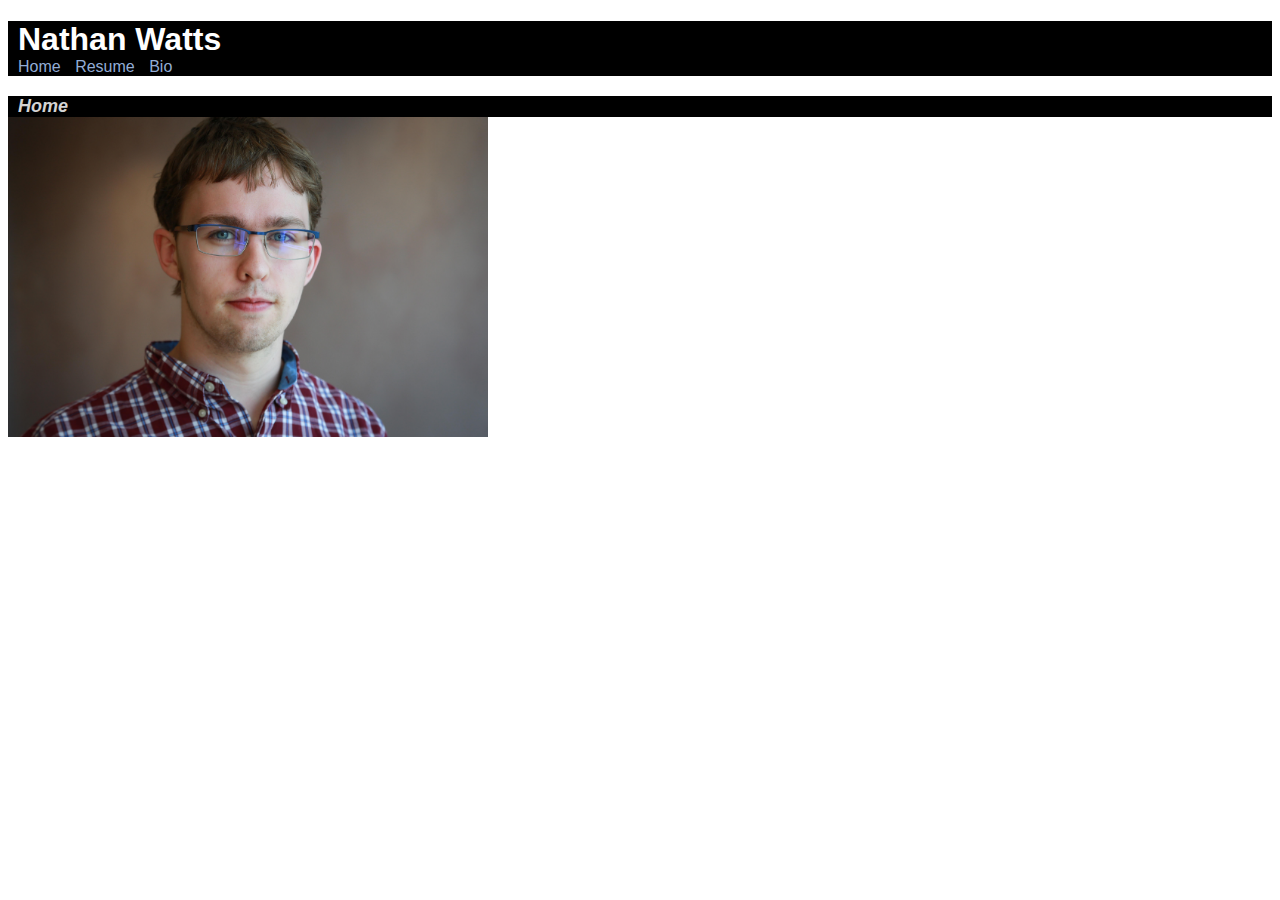
<file: index.html>
<!DOCTYPE html>
<html lang="en">

<head>

<title>
Home - Nathan Watts
</title>

<meta charset="UTF-8"/>

<link href="style.css" rel="stylesheet"/>
</head>

<body>
<h1>
Nathan Watts
</h1>
<div id="links">
<a href="http://nyrt.github.io/index.html">Home</a>
<a href="http://nyrt.github.io/resume.html">Resume</a>
<a href="http://nyrt.github.io/bio.html">Bio</a>
</div>
<h2>
Home
</h2>
<img src="headshot.jpg" alt="Headshot taken for Ab Initio ID card" id="headshot"/>


</body>
</html>
</file>
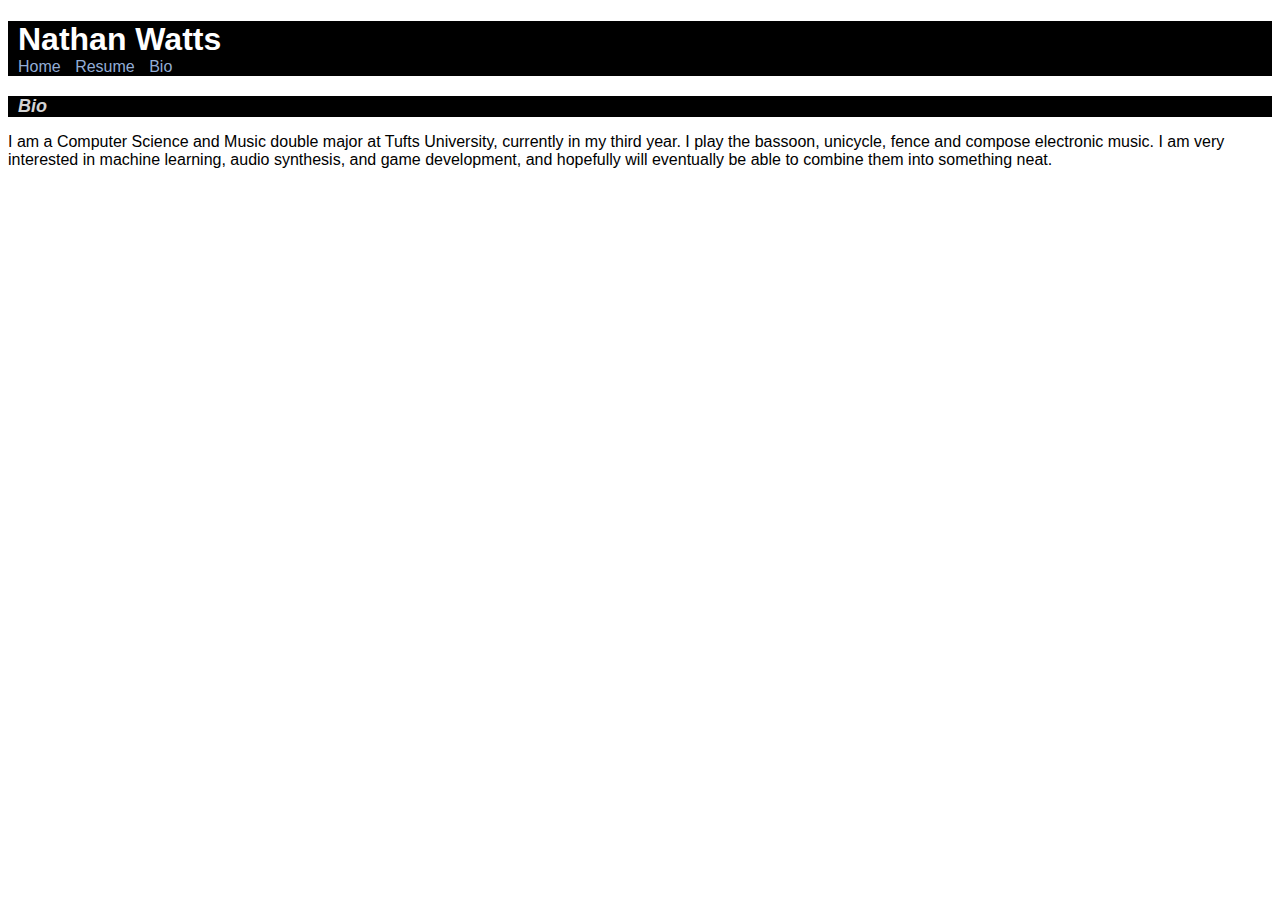
<file: bio.html>
<!DOCTYPE html>
<html lang="en">

<head>

<title>
Bio - Nathan Watts
</title>

<meta charset="UTF-8"/>

<link href="style.css" rel="stylesheet"/>
</head>

<body>
<h1>
Nathan Watts
</h1>
<div id="links">
<a href="http://nyrt.github.io/index.html">Home</a>
<a href="http://nyrt.github.io/resume.html">Resume</a>
<a href="http://nyrt.github.io/bio.html">Bio</a>
</div>
<h2>
Bio
</h2>

<p>
I am a Computer Science and Music double major at Tufts University, currently in my third year. I play the bassoon, unicycle, fence and compose electronic music. I am very interested in machine learning, audio synthesis, and game development, and hopefully will eventually be able to combine them into something neat.
</p>


</body>
</html>
</file>
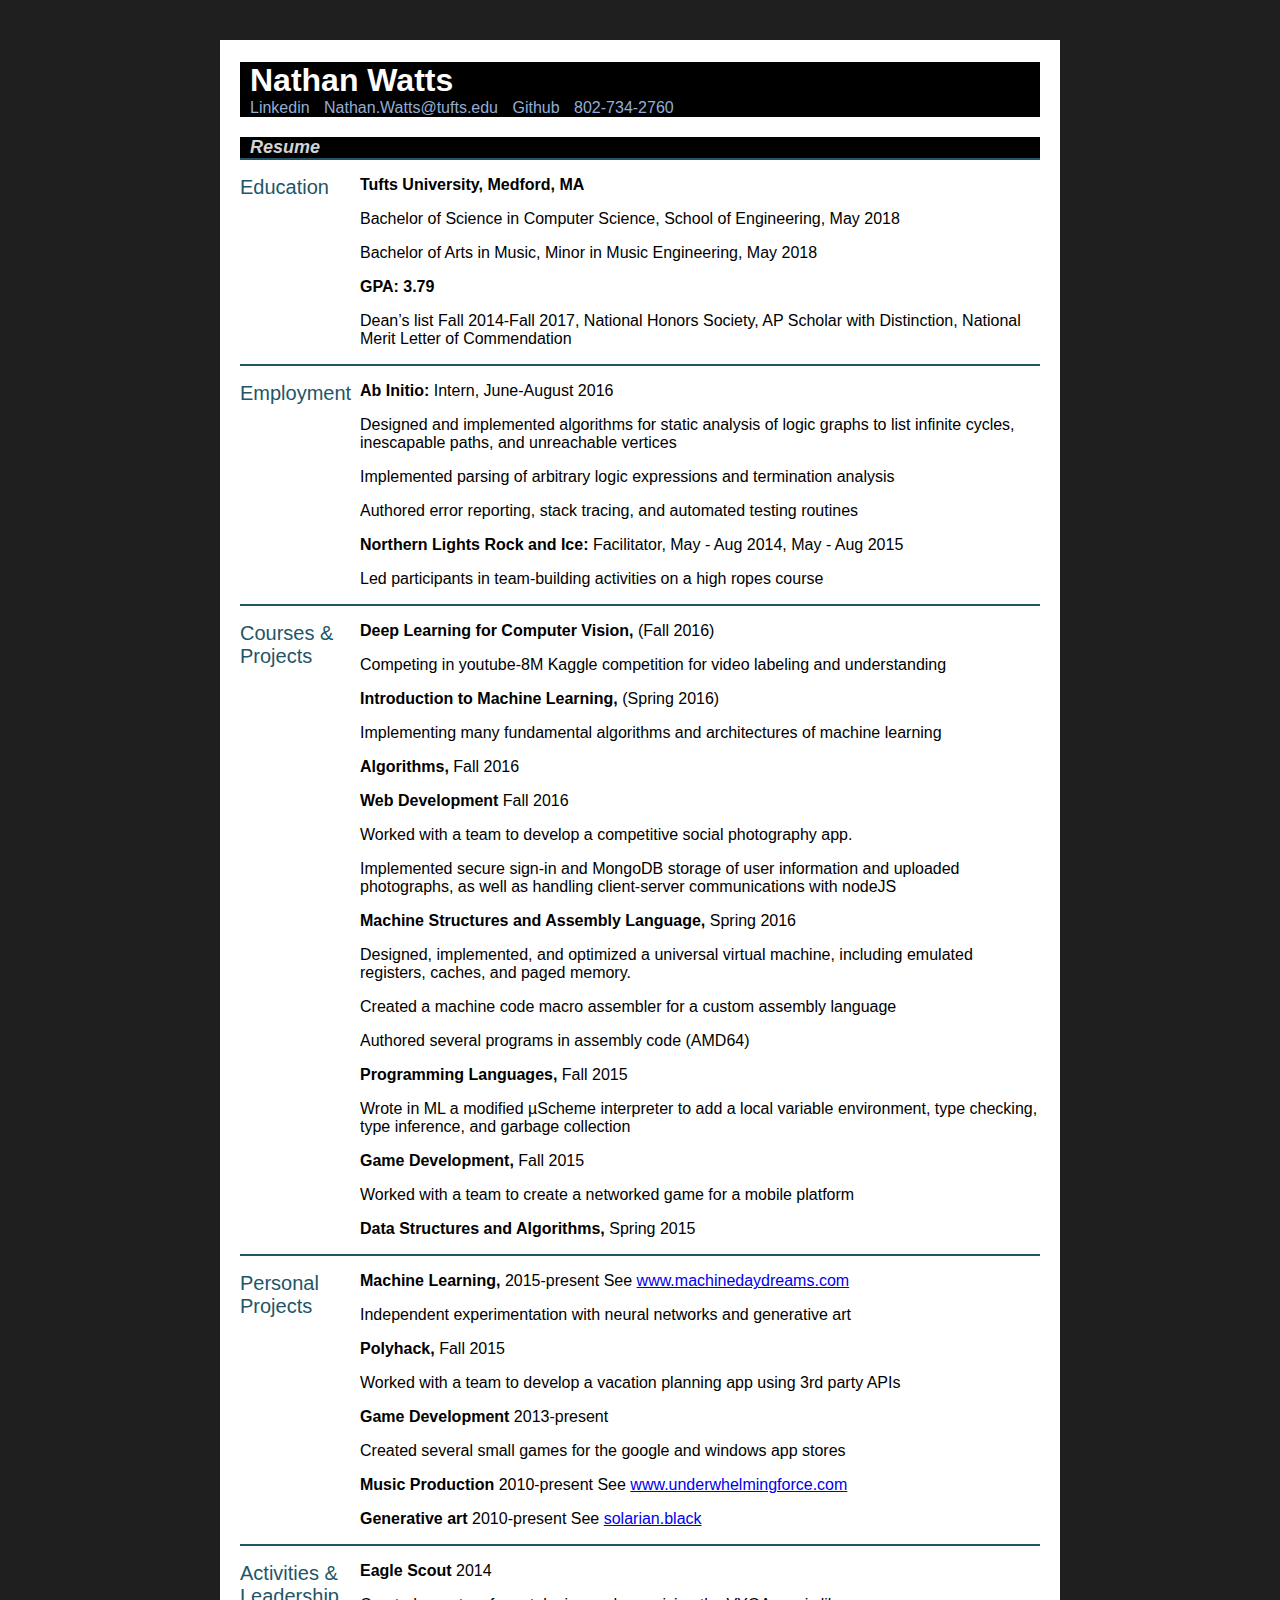
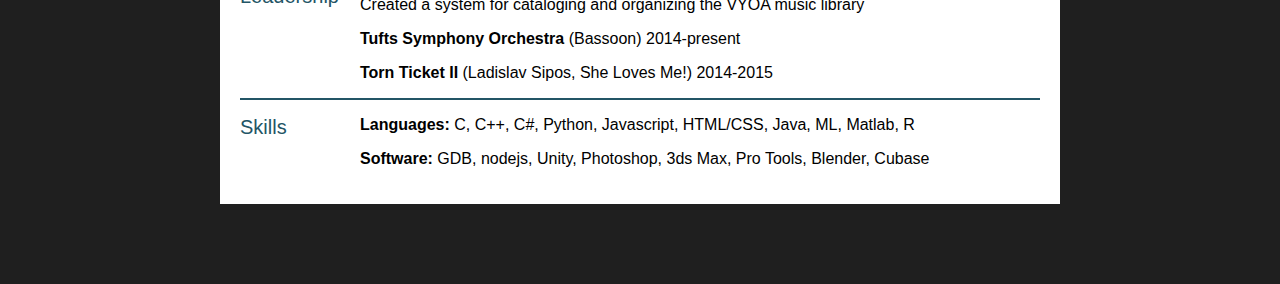
<file: resume.html>
<!DOCTYPE html>
<html lang="en">

<head>

<title>
Resume - Nathan Watts
</title>

<meta charset="UTF-8"/>

<link href="style.css" rel="stylesheet"/>
<link href="resume.css" rel="stylesheet"/>
</head>


<body>
<div class="wrapper">
<h1>
Nathan Watts
</h1>
<div id="links">
<a href=https://www.linkedin.com/in/nathan-watts>Linkedin</a>
<a href="mailto:Nathan.Watts@tufts.edu">Nathan.Watts@tufts.edu</a>
<a href=https://github.com/Nyrt>Github</a>
<a href="tel:802-734-2760">802-734-2760</a>
</div>
<h2>
Resume
</h2>


<div class="horizontal_line"></div>

<div class="resume_item">
<div class="resume_header">
Education
</div>
<div class="resume_contents">
<p class="resume_subheader">Tufts University, Medford, MA</p>
<p>Bachelor of Science in Computer Science, School of Engineering, May 2018 </p>
<p>Bachelor of Arts in Music, Minor in Music Engineering, May 2018</p>
<div class="resume_subheader">GPA: 3.79</div>
<p>
Dean’s list Fall 2014-Fall 2017, National Honors Society, AP Scholar with Distinction, National Merit Letter of Commendation
</p>
</div>
</div>

<div class="horizontal_line"></div>
<div class="resume_item">
<div class="resume_header">
Employment
</div>
<div class="resume_contents">
<p>
<span class="resume_subheader">Ab Initio:</span> Intern, June-August 2016</p>
<p>
Designed and implemented algorithms for static analysis of logic graphs to list infinite cycles, inescapable paths, and unreachable vertices
</p>
<p>
Implemented parsing of arbitrary logic expressions and termination analysis
</p>
<p>
Authored error reporting, stack tracing, and automated testing routines
</p>
<p>
<span class="resume_subheader">Northern Lights Rock and Ice:</span> Facilitator, May - Aug 2014, May - Aug 2015</p>
<p>
Led participants in team-building activities on a high ropes course
</p>
</div>
</div>

<div class="horizontal_line"></div>
<div class="resume_item">
<div class="resume_header">
Courses &amp; Projects
</div>

<div class="resume_contents">
<p>
<span class="resume_subheader">Deep Learning for Computer Vision,</span> (Fall 2016)
</p>
<p>
Competing in youtube-8M Kaggle competition for video labeling and understanding
</p>
<p>
<span class="resume_subheader">Introduction to Machine Learning,</span> (Spring 2016)
</p>
<p>
Implementing many fundamental algorithms and architectures of machine learning
</p>
<p>
<span class="resume_subheader">Algorithms,</span> Fall 2016
</p>
<p>
<span class="resume_subheader">Web Development </span> Fall 2016
</p>
<p>
Worked with a team to develop a competitive social photography app.
</p>
<p>
Implemented secure sign-in and MongoDB storage of user information and uploaded photographs, as well as handling client-server communications with nodeJS
</p>
<p>
<span class="resume_subheader">Machine Structures and Assembly Language,</span> 
Spring 2016
</p>
<p>
Designed, implemented, and optimized a universal virtual machine, including emulated registers, caches, and paged memory.
</p>
<p>
Created a machine code macro assembler for a custom assembly language
</p>
<p>
Authored several programs in assembly code (AMD64)</p>
<p>
<span class="resume_subheader">Programming Languages,</span> Fall 2015
</p>
<p>
Wrote in ML a modified µScheme interpreter to add a local variable environment, type checking, type inference, and garbage collection
</p>
<p>
<span class="resume_subheader">Game Development,</span> Fall 2015
</p>
<p>
Worked with a team to create a networked game for a mobile platform
</p>
<p>
<span class="resume_subheader">Data Structures and Algorithms,</span> Spring 2015
</p>
</div>
</div>

<div class="horizontal_line"></div>
<div class="resume_item">
<div class="resume_header">
Personal Projects
</div>
<div class="resume_contents">
<p><span class="resume_subheader">Machine Learning,</span> 2015-present <span class="see">See <a href = "http://www.machinedaydreams.com">www.machinedaydreams.com</a></span></p>
<p>Independent experimentation with neural networks and generative art</p>
<p><span class="resume_subheader">Polyhack,</span> Fall 2015</p>
<p>Worked with a team to develop a vacation planning app using 3rd party APIs</p>
<p><span class="resume_subheader">Game Development</span> 2013-present</p>
<p>Created several small games for the google and windows app stores</p>
<p><span class="resume_subheader">Music Production</span> 2010-present <span class="see">See <a href = "http://www.underwhelmingforce.com">www.underwhelmingforce.com</a></span></p>
<p><span class="resume_subheader">Generative art</span> 2010-present <span class="see">See <a href = "http://solarian.black">solarian.black</a></span></p>
</div>
</div>

<div class="horizontal_line"></div>
<div class="resume_item">
<div class="resume_header">
Activities &amp; Leadership
</div>
<div class="resume_contents">
<p><span class="resume_subheader">Eagle Scout</span> 2014 </p>
<p>
Created a system for cataloging and organizing the VYOA music library
</p>
<p><span class="resume_subheader">Tufts Symphony Orchestra</span> (Bassoon) 2014-present</p>
<p><span class="resume_subheader">Torn Ticket II</span> (Ladislav Sipos, She Loves Me!) 2014-2015</p>
</div>
</div>

<div class="horizontal_line"></div>
<div class="resume_item">
<div class="resume_header">
Skills
</div>
<div class="resume_contents">
<p><span class="resume_subheader">Languages:</span> C, C++, C#, Python, Javascript, HTML/CSS, Java, ML, Matlab, R</p>
<p><span class="resume_subheader">Software:</span> GDB, nodejs, Unity, Photoshop, 3ds Max, Pro Tools, 
 Blender, Cubase</p>
</div>
</div>
</div>
</body>
</html>
</file>
<file: style.css>
body {
	font-family: Arial,Helvetica Neue,Helvetica,sans-serif;
}

h1 {
	background-color: black;
	color: white;
	margin-bottom: 0px;
	padding-left: 10px;
}

h2 {
	background-color: black;
	color: lightgrey;
	font-style: italic;
	margin-bottom: 0px;
	font-size: 18px;
	padding-left: 10px;
}

#headshot {
	width: 480px;
}

#links {
	background-color: black;
	margin-bottom: 20px;
	padding-left: 10px;
}

#links a:link, a:visited {
	background-color: black;
	color:#93add6;
	text-decoration: none;
	text-align: center;
	margin-right: 10px;
}

#links a:hover {
	background-color: darkgrey;
	color: white;
	text-align: center;
	text-decoration: none;
}
</file>
<file: resume.css>
body {
	font-family: Arial,Helvetica Neue,Helvetica,sans-serif;
	background-color: #1F1F1F;
}

.wrapper {
	width: 90%;
	max-width: 800px;
	margin: auto;
	background-color: white;
	padding: 20px;
	padding-top: 1px;
	margin-top: 40px;
	margin-bottom: 80px;
}

.resume_item {

}

.resume_header {
	color: #235566;
	font-size: 20px;
	float: left;
	width: 120px;
}

.resume_subheader {
	font-weight: bold;
}

.resume_contents {
	margin-left: 120px;
}

.horizontal_line {
	background-color: #235566;
	height: 2px;
}

.see {
	: right;
}
</file>
